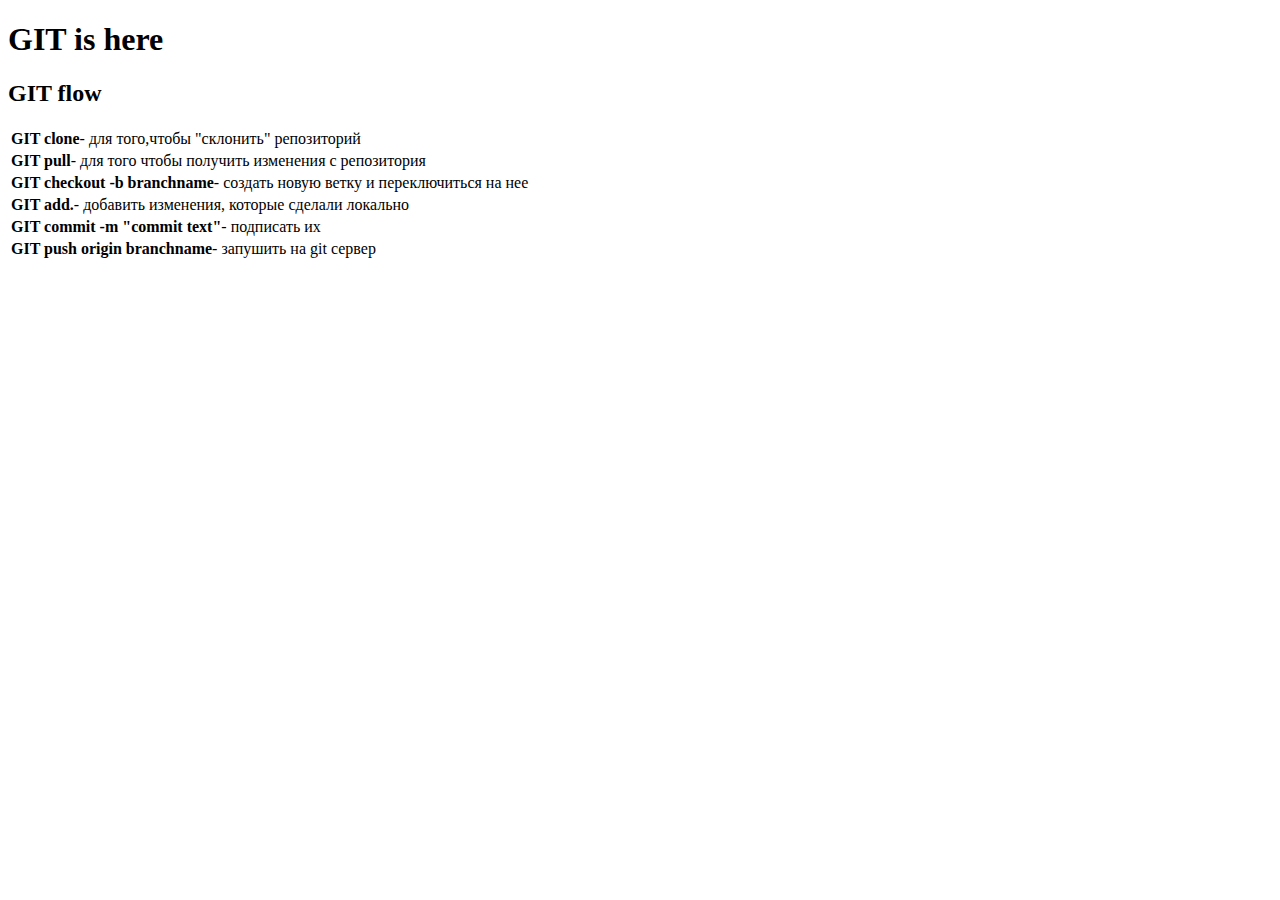
<file: index.html>
<!DOCTYPE html>
<html lang="en">
<head>
    <meta charset="UTF-8">
    <meta http-equiv="X-UA-Compatible" content="IE=edge">
    <meta name="viewport" content="width=device-width, initial-scale=1.0">
    <title>Document</title>
</head>
<body>
   <h1>GIT is here</h1> 
   <h2>GIT flow</h2>
   <table><tr>
       <td> <strong>GIT clone</strong>- для того,чтобы "склонить" репозиторий  </td>
   </tr>
   <tr>
       <td> <strong>GIT pull</strong>- для того чтобы получить изменения с репозитория </td>
   </tr>
   <tr>
       <td> <strong>GIT checkout -b branchname</strong>- создать новую ветку и переключиться на нее  </td>
   </tr>
   <tr>
       <td> <strong>GIT add.</strong>- добавить изменения, которые сделали локально </td>
   </tr>
   <tr>
       <td> <strong>GIT commit -m "commit text"</strong>- подписать их </td>
   </tr>
   <tr>
       <td> <strong>GIT push origin branchname</strong>- запушить на git сервер  </td>
   </tr></table>
</body>
</html>
</file>
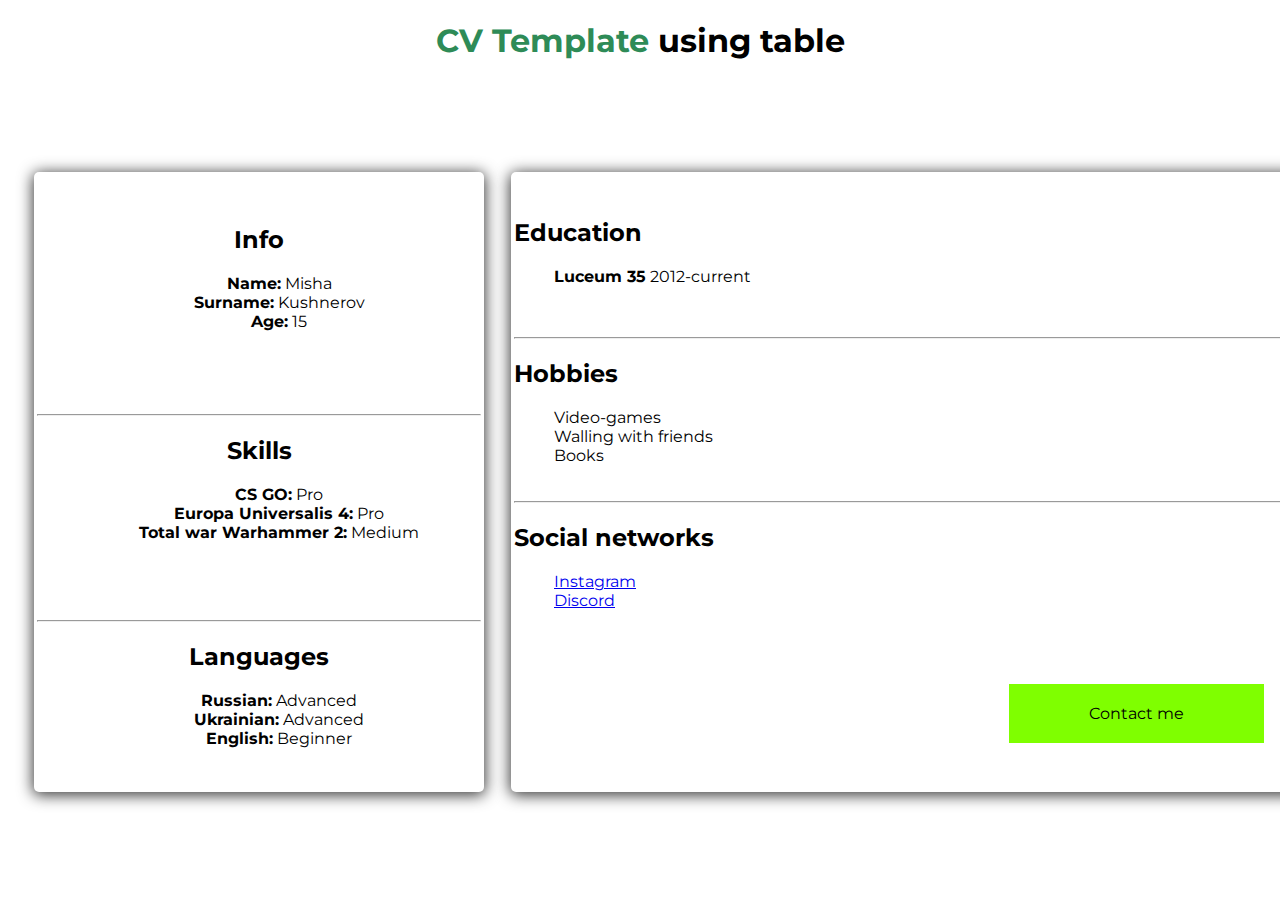
<file: oj/index.html>
<!DOCTYPE html>
<html lang="en">
<head>
    <meta charset="UTF-8">
    <meta http-equiv="X-UA-Compatible" content="IE=edge">
    <meta name="viewport" content="width=device-width, initial-scale=1.0">
    <title>Document</title>
    <link rel="stylesheet" href="main.css">
</head>
<body>
    <h1> <span>CV Template</span>  using table</h1>
    <table class="m1"><tr>
        <td> <table class="m2">
            <tr>
                <td><h2>Info</h2> <ul>
                    <li> <strong>Name:</strong> Misha </li>
                    <li> <strong>Surname:</strong> Kushnerov </li>
                    <li> <strong>Age:</strong> 15 </li>
                    
                    
            
                </ul></td>
            </tr>
            <tr>
                <td><hr><h2>Skills</h2> <ul>
                    <li> <strong>CS GO:</strong> Pro </li>
                    <li> <strong>Europa Universalis 4:</strong> Pro </li>
                    <li> <strong>Total war Warhammer 2:</strong> Medium </li>
               
                
                </ul>
                </td>
            </tr>
            <tr>
                <td><hr><h2>Languages</h2> <ul>
                    <li ><strong>Russian:</strong>  Advanced</li>
                    <li><strong>Ukrainian:</strong>  Advanced</li>
                    <li> <strong>English:</strong> Beginner</li>
                    
                    
                </ul></td>
            </tr>
        </table></td>
        <td>
            <table class="m3">
                <tr>
                    <td><h2>Education</h2> <ul> <li> <strong>Luceum 35</strong> 2012-current </li></ul></td>
                </tr>
                <tr> 
                    <td><hr><h2>Hobbies</h2><ul><li>Video-games</li>
                    <li>Walling with friends</li>
                <li>Books</li></ul></td>
                </tr>
                <tr>
                    <td><hr><h2>Social networks</h2>
                    <ul><li><a href="#">Instagram</a></li>
                    <li><a href="#">Discord</a></li>
                    <li></li></ul></td>
                </tr>
            <tr><td class="center"><a href="t" class="button">Contact me</a> </td></tr></td>
            </tr>
            </table>
</table>
    
</body>
</html>
</file>
<file: oj/main.css>
@import url('https://fonts.googleapis.com/css2?family=Montserrat:wght@400;700&display=swap');

body{
    font-family: 'Montserrat', sans-serif;
    text-decoration: none;
}
h1{
    text-align: center;
}
h1 span{
    color: seagreen;
}
.m1{
    width: 1000px;
    height: 800px;
    border-spacing: 25px;
    margin: 15px auto;
}
.m2{
    width: 450px;
    text-align: center;
    border-radius: 5px;
    box-shadow: 0px 2px 15px 1px rgb(0 0 0 / 80%);
}
.m3{
    width: 1250px;
    border-radius: 5px;
    box-shadow: 0px 2px 15px 1px rgb(0 0 0 / 80%);
}
ul{
    list-style: none;
}
.center{
    text-align: center;

}
.m2 td{
    height: 202px;
}
.m3 td{
    height: 150px; 
}


.button{
 color:black;
 background-color: chartreuse;
 text-decoration: none;
 padding: 20px 80px;
}
.button:hover{
    background-color: crimson;
    color: darkblue;
}
</file>
